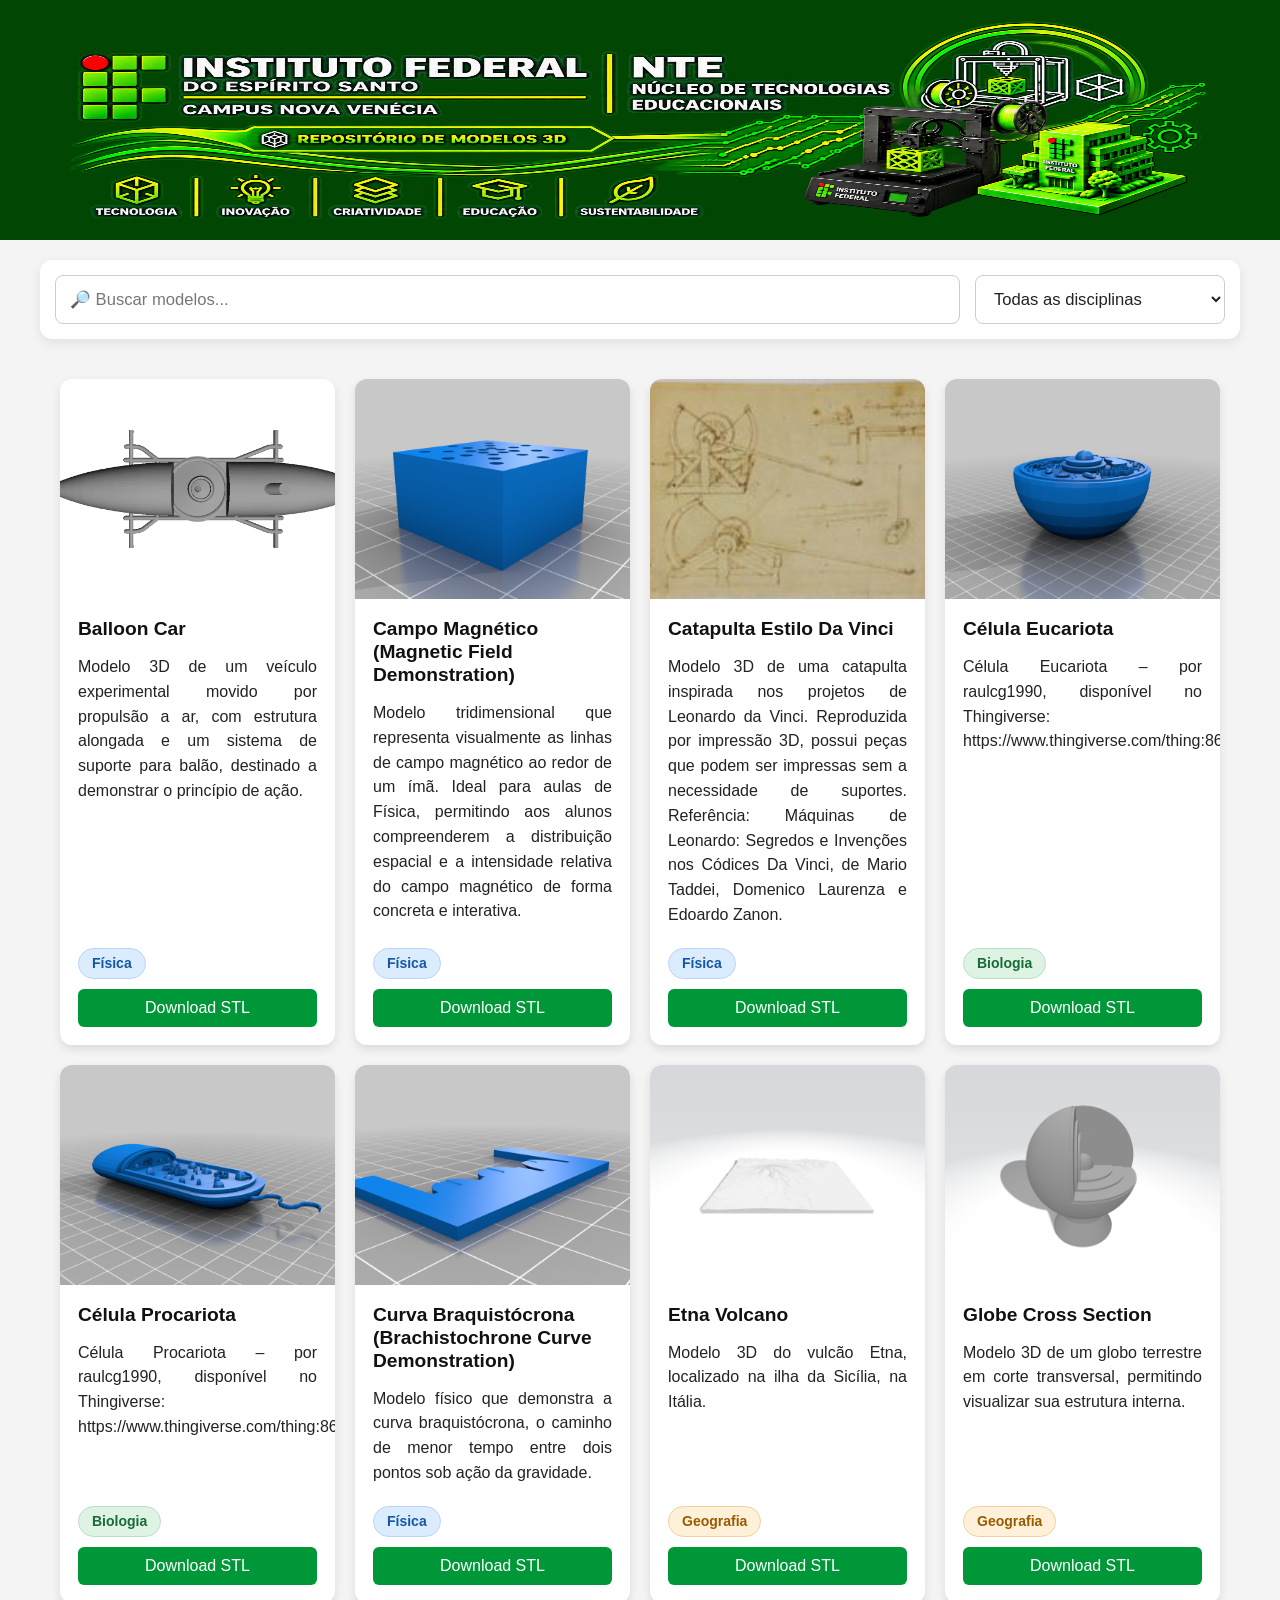
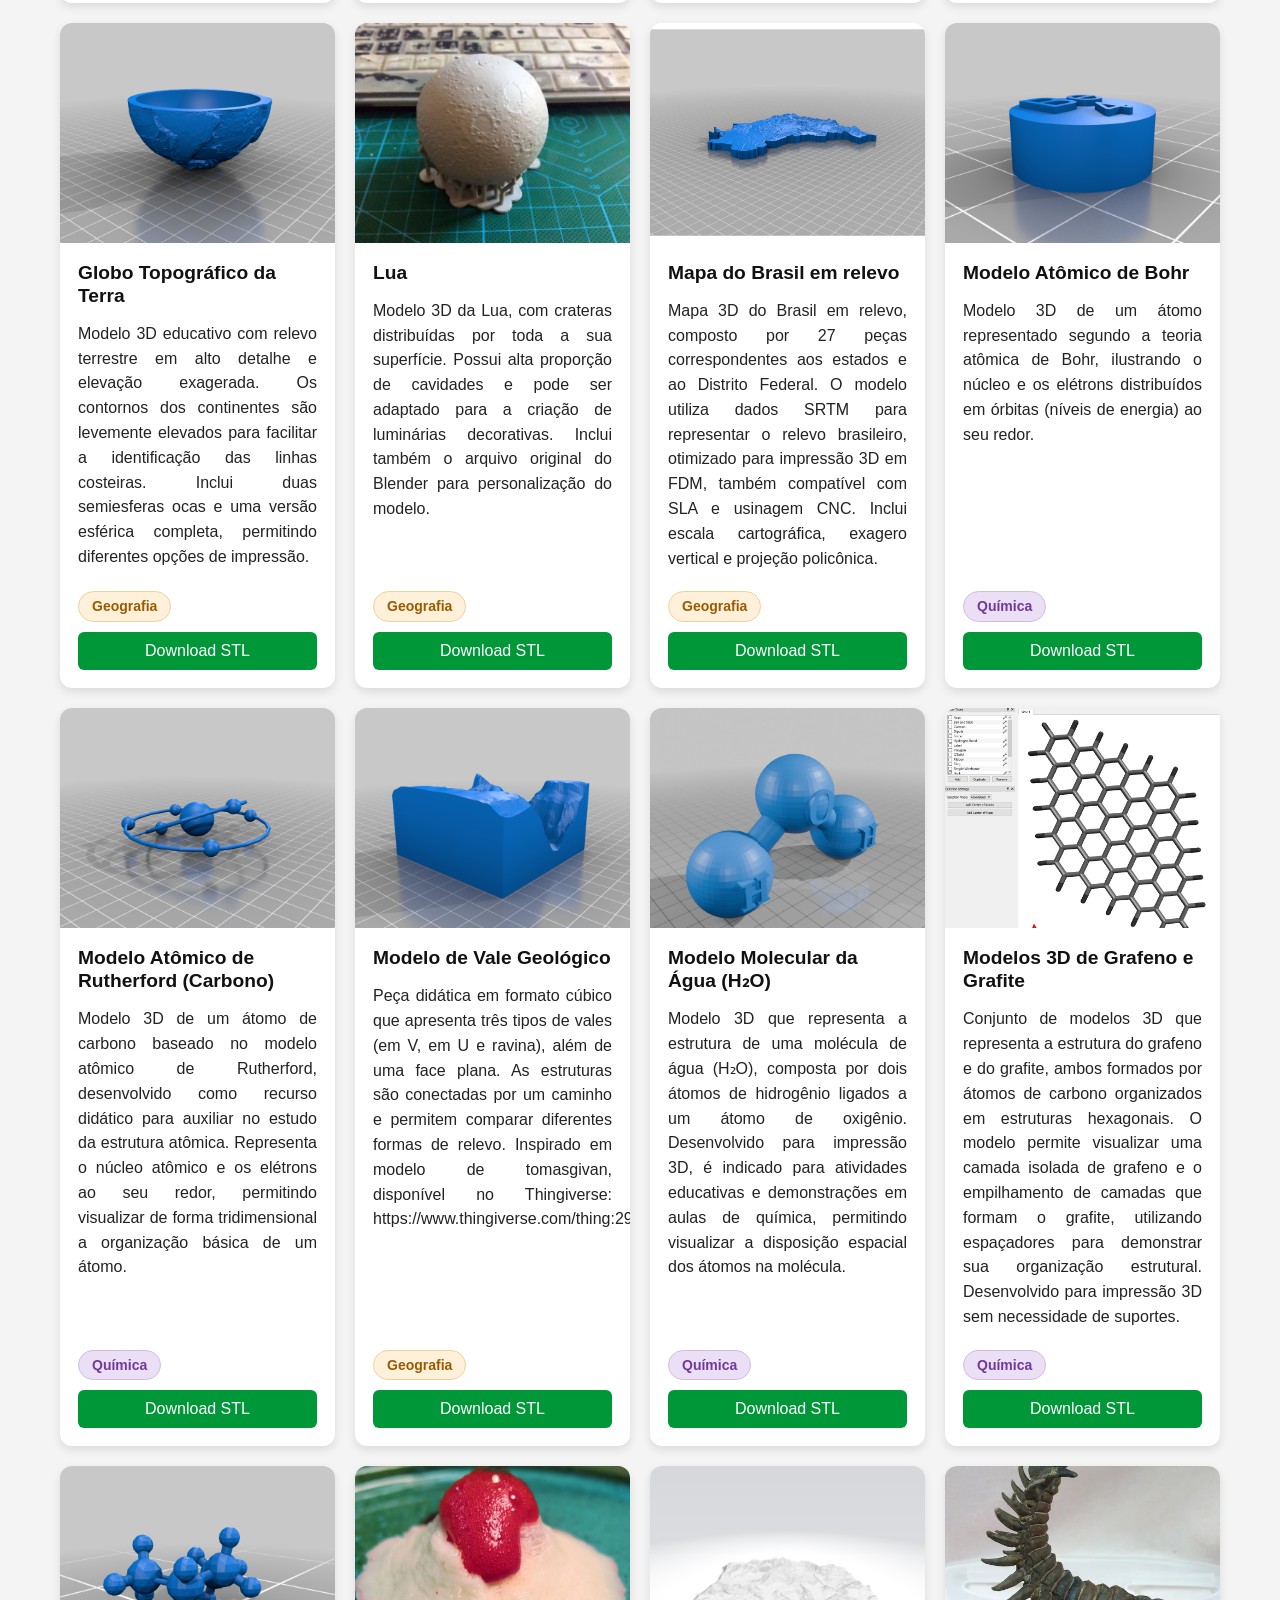
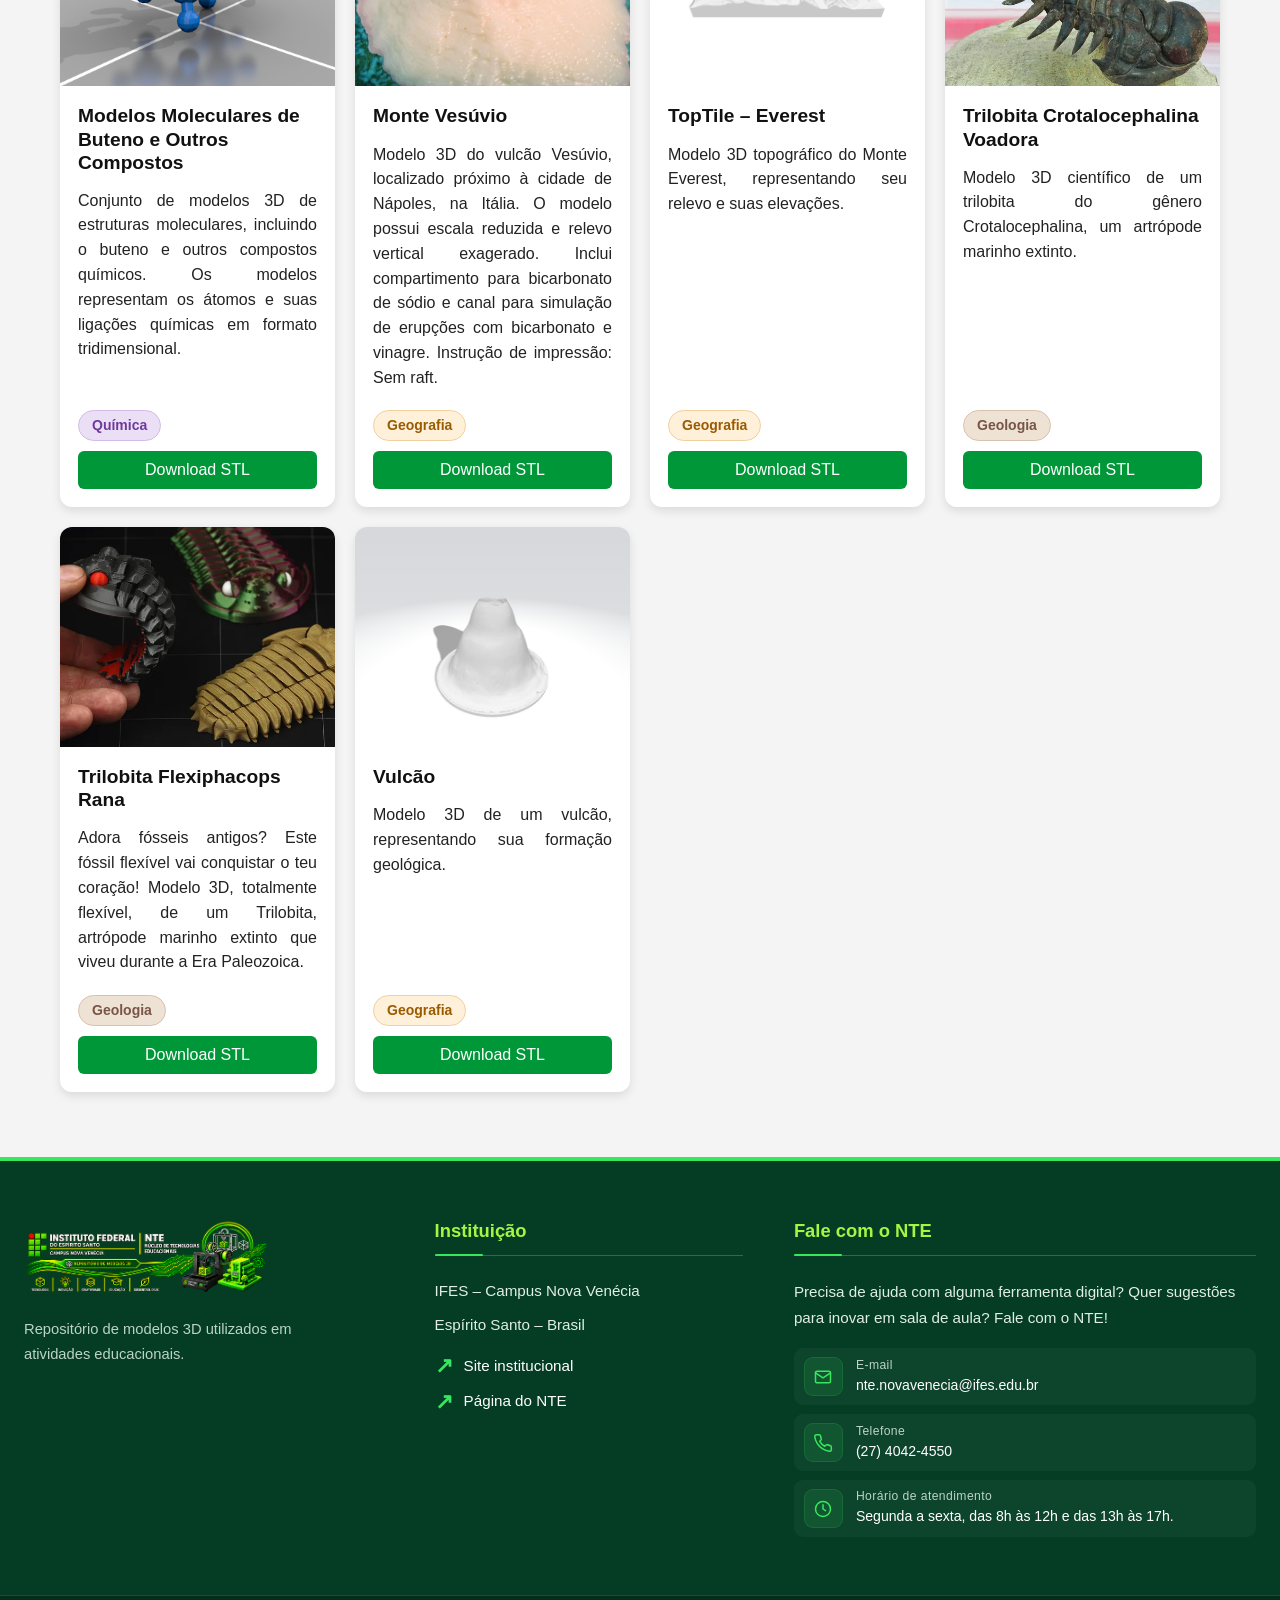
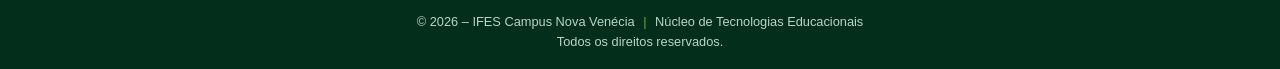
<file: docs/index.html>
<!DOCTYPE html>
<html lang="pt-BR">

<head>

  <meta charset="UTF-8">
  <meta name="viewport" content="width=device-width, initial-scale=1.0">

  <title>NTE Repositório 3D - IFES Nova Venécia</title>

  <link rel="icon" sizes="16x16" href="img/logos/favicon32.png">

  <link rel="stylesheet" href="css/style.css">

</head>

<body>

  <!-- =========================
       HEADER
  ========================== -->

  <header class="topo">

    <div class="topo-container">

      <div class="logo-area">

          <a
            href="https://novavenecia.ifes.edu.br/"
            target="_blank"
            rel="noopener noreferrer"
            class="logo-link"
            aria-label="Visitar o site do IFES Campus Nova Venécia"
          >
            <img
              src="img/logos/logo-nte-nv1.png"
              alt="IFES Campus Nova Venécia"
            >
          </a>


</div>


    </div>

    
  </header>


  <!-- =========================
       FILTROS DE BUSCA
  ========================== -->

  <div class="filtros">

    <input
      type="text"
      id="busca"
      placeholder="🔎 Buscar modelos..."
      aria-label="Buscar modelos"
    >

    <select
      id="categoria"
      aria-label="Filtrar por disciplina"
    >
      <option value="todas">Todas as disciplinas</option>
    </select>

  </div>


  <!-- =========================
       GALERIA
  ========================== -->

  <main class="container">

    <div id="gallery" class="gallery">

    </div>

  </main>




<!-- =========================
     FOOTER INSTITUCIONAL
========================== -->

<footer class="site-footer">

  <div class="site-footer__main">

    
<!-- IDENTIDADE VISUAL -->
<section class="site-footer__brand" aria-label="Identidade do NTE">

  <div class="site-footer__emblem">
    <img
      src="img/logos/logo-nte-nv1.png"
      alt="NTE - IFES Campus Nova Venécia"
      class="site-footer__emblem-img"
    >
  </div>

  <p class="site-footer__description">
    Repositório de modelos 3D utilizados
    em atividades educacionais.
  </p>

</section>


    <!-- INSTITUIÇÃO -->
    <section class="site-footer__section">

      <h2 class="site-footer__title">Instituição</h2>

      <div class="site-footer__institution">
        <p>IFES – Campus Nova Venécia</p>
        <p>Espírito Santo – Brasil</p>
      </div>

      <nav class="site-footer__links" aria-label="Links institucionais">

        <a
          href="https://novavenecia.ifes.edu.br/"
          target="_blank"
          rel="noopener noreferrer"
          class="site-footer__link"
        >
          <span class="site-footer__arrow" aria-hidden="true">↗</span>
          Site institucional
        </a>

        <a
          href="https://novavenecia.ifes.edu.br/nucleos-e-conselhos?layout=edit&id=16905"
          target="_blank"
          rel="noopener noreferrer"
          class="site-footer__link"
        >
          <span class="site-footer__arrow" aria-hidden="true">↗</span>
          Página do NTE
        </a>

      </nav>

    </section>


    <!-- CONTATO -->
    <section class="site-footer__section site-footer__contact">

      <h2 class="site-footer__title">Fale com o NTE</h2>

      <p class="site-footer__contact-intro">
        Precisa de ajuda com alguma ferramenta digital?
        Quer sugestões para inovar em sala de aula?
        Fale com o NTE!
      </p>

      <div class="site-footer__contact-list">

        <!-- E-MAIL -->
        <a
          href="mailto:nte.novavenecia@ifes.edu.br"
          class="site-footer__contact-item"
        >
          <span class="site-footer__icon" aria-hidden="true">
            <svg viewBox="0 0 24 24" fill="none"
              stroke="currentColor" stroke-width="1.8"
              stroke-linecap="round" stroke-linejoin="round">
              <rect x="3" y="5" width="18" height="14" rx="2"/>
              <path d="m3 7 9 6 9-6"/>
            </svg>
          </span>

          <span class="site-footer__contact-text">
            <span class="site-footer__label">E-mail</span>
            <span class="site-footer__value">
              nte.novavenecia@ifes.edu.br
            </span>
          </span>
        </a>


        <!-- TELEFONE -->
        <a
          href="tel:+552740424550"
          class="site-footer__contact-item"
        >
          <span class="site-footer__icon" aria-hidden="true">
            <svg viewBox="0 0 24 24" fill="none"
              stroke="currentColor" stroke-width="1.8"
              stroke-linecap="round" stroke-linejoin="round">
              <path d="M22 16.92v3a2 2 0 0 1-2.18 2
                19.79 19.79 0 0 1-8.63-3.07
                19.5 19.5 0 0 1-6-6
                19.79 19.79 0 0 1-3.07-8.67
                A2 2 0 0 1 4.11 2h3a2 2 0 0 1 2 1.72
                c.12.96.35 1.9.7 2.8
                a2 2 0 0 1-.45 2.11L8.09 9.91
                a16 16 0 0 0 6 6l1.27-1.27
                a2 2 0 0 1 2.11-.45
                c.9.35 1.84.58 2.8.7
                A2 2 0 0 1 22 16.92z"/>
            </svg>
          </span>

          <span class="site-footer__contact-text">
            <span class="site-footer__label">Telefone</span>
            <span class="site-footer__value">(27) 4042-4550</span>
          </span>
        </a>


        <!-- HORÁRIO -->
        <div class="site-footer__contact-item site-footer__schedule">

          <span class="site-footer__icon" aria-hidden="true">
            <svg viewBox="0 0 24 24" fill="none"
              stroke="currentColor" stroke-width="1.8"
              stroke-linecap="round" stroke-linejoin="round">
              <circle cx="12" cy="12" r="9"/>
              <path d="M12 7v5l3 2"/>
            </svg>
          </span>

          <span class="site-footer__contact-text">
            <span class="site-footer__label">Horário de atendimento</span>
            <span class="site-footer__value">
              Segunda a sexta, das 8h às 12h
              e das 13h às 17h.
            </span>
          </span>

        </div>

      </div>

    </section>

  </div>


  <!-- CRÉDITOS -->
	<div class="site-footer__bottom">

	  <p>
		© 2026 – IFES Campus Nova Venécia
		<span class="site-footer__separator">|</span>
		Núcleo de Tecnologias Educacionais
	  </p>

	  <p class="site-footer__rights">
		Todos os direitos reservados.
	  </p>

	</div>
  
</footer>


  <script src="js/script.js"></script>

</body>

</html>
</file>
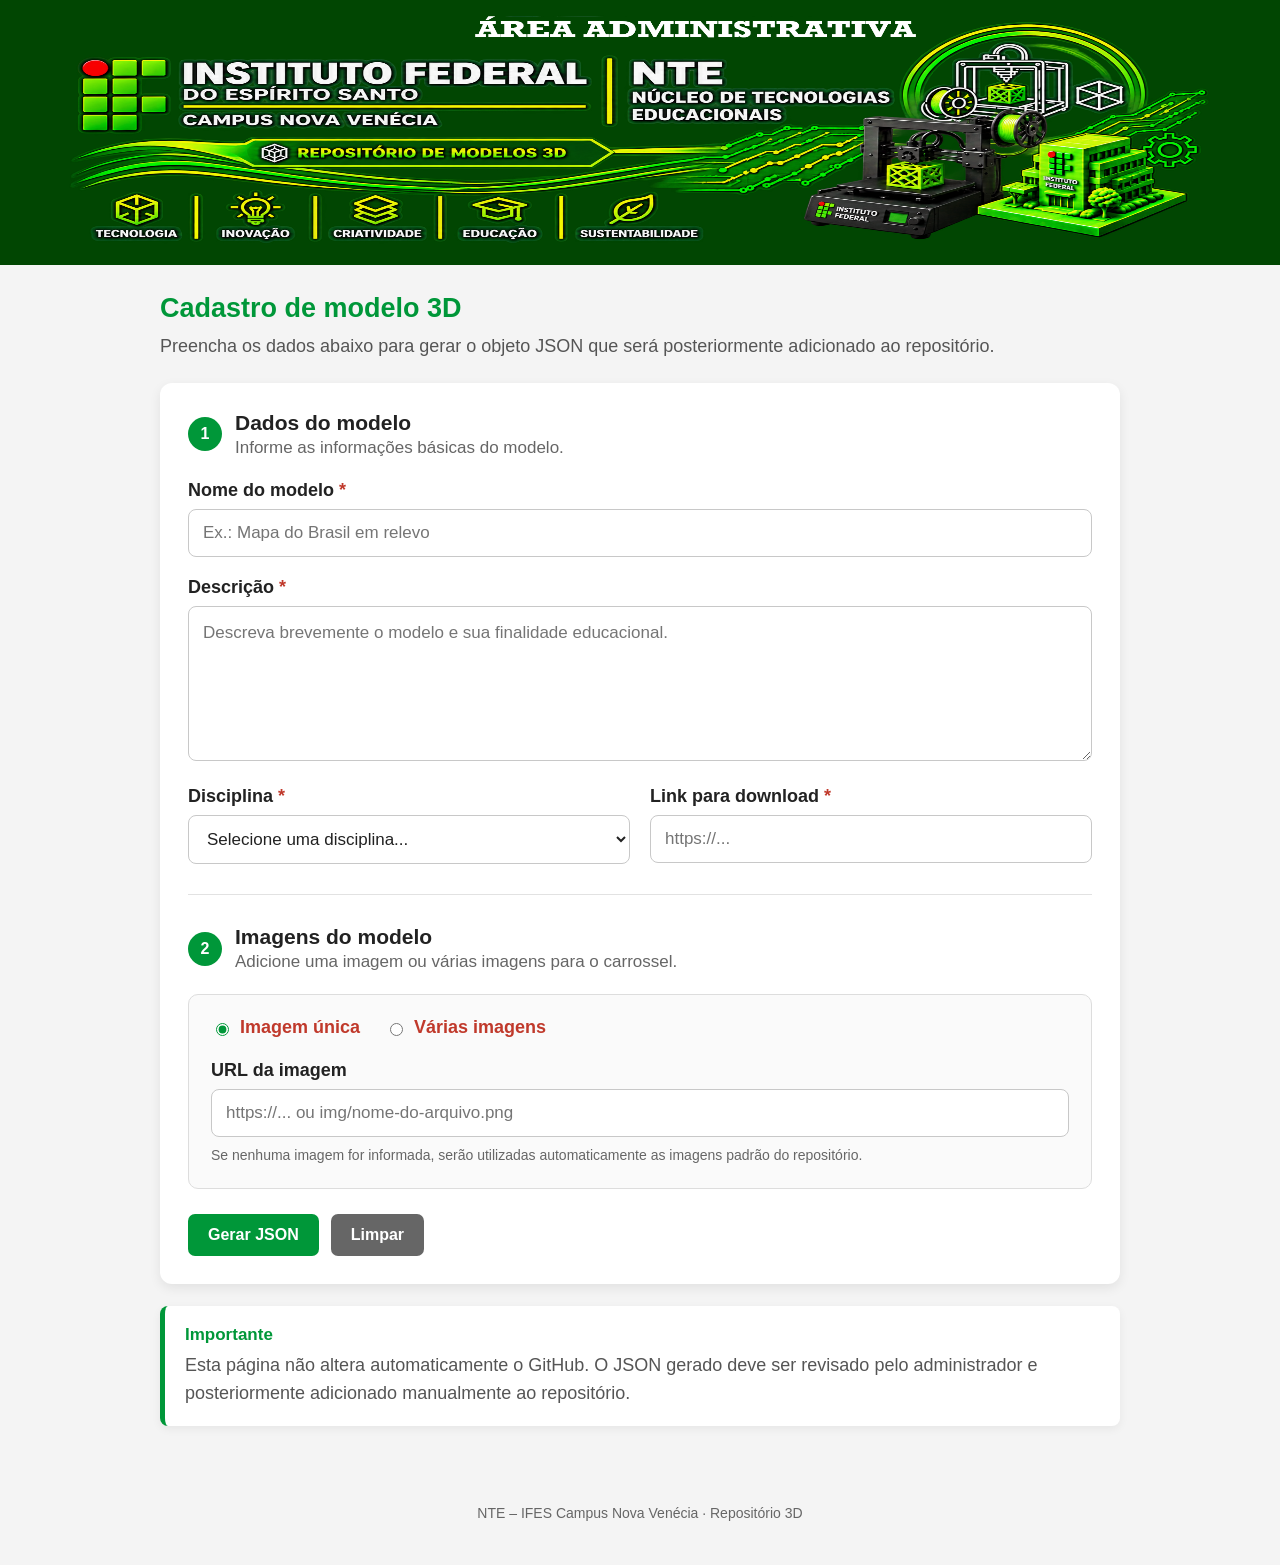
<file: docs/admin/index.html>
<!DOCTYPE html>
<html lang="pt-BR">

<head>

  <meta charset="UTF-8">

  <meta
    name="viewport"
    content="width=device-width, initial-scale=1.0"
  >

  <title>Administração - Repositório 3D | IFES Nova Venécia</title>

  <link
    rel="icon"
    sizes="16x16"
    href="../img/logos/favicon32.png"
  >

  <link
    rel="stylesheet"
    href="style.css"
  >

</head>


<body>


  <!-- =====================================================
       CABEÇALHO
  ====================================================== -->

  <header class="topo">

  <div class="topo-container">

    <div class="logo-area">

      <a
        href="https://novavenecia.ifes.edu.br/"
        target="_blank"
        rel="noopener noreferrer"
        class="logo-link"
        aria-label="Visitar o site do IFES Campus Nova Venécia"
      >
        <img
          src="../img/logos/logo-nte-nv1-admin.png"
          alt="IFES Campus Nova Venécia"
        >
      </a>

    </div>

  </div>

</header>




  <!-- =====================================================
       CONTEÚDO
  ====================================================== -->

  <main class="container">


    <!-- ===================================================
         CABEÇALHO DA PÁGINA
    ==================================================== -->

    <section class="introducao">

      <h2>Cadastro de modelo 3D</h2>

      <p>
        Preencha os dados abaixo para gerar o objeto JSON
        que será posteriormente adicionado ao repositório.
      </p>

    </section>



    <!-- ===================================================
         FORMULÁRIO
    ==================================================== -->

    <section class="card">

      <form id="modeloForm">


        <!-- DADOS PRINCIPAIS -->

        <div class="secao-titulo">

          <span class="numero-secao">1</span>

          <div>

            <h2>Dados do modelo</h2>

            <p>
              Informe as informações básicas do modelo.
            </p>

          </div>

        </div>


        <div class="grid">


          <!-- NOME -->

          <div class="campo campo-full">

            <label for="nome">
              Nome do modelo <span>*</span>
            </label>

            <input
              type="text"
              id="nome"
              required
              placeholder="Ex.: Mapa do Brasil em relevo"
            >

          </div>


          <!-- DESCRIÇÃO -->

          <div class="campo campo-full">

            <label for="descricao">
              Descrição <span>*</span>
            </label>

            <textarea
              id="descricao"
              rows="5"
              required
              placeholder="Descreva brevemente o modelo e sua finalidade educacional."
            ></textarea>

          </div>


          <!-- CATEGORIA / DISCIPLINA -->

          <div class="campo">

            <label for="categoria">
              Disciplina <span>*</span>
            </label>

            <select
              id="categoria"
              required
            >

              <option value="">
                Selecione uma disciplina...
              </option>

              <option value="Arte">
                Arte
              </option>

              <option value="Biologia">
                Biologia
              </option>

              <option value="Ciência">
                Ciência
              </option>

              <option value="Educação">
                Educação
              </option>

              <option value="Física">
                Física
              </option>

              <option value="Geografia">
                Geografia
              </option>

              <option value="Geologia">
                Geologia
              </option>

              <option value="História">
                História
              </option>

              <option value="Matemática">
                Matemática
              </option>

              <option value="Química">
                Química
              </option>

              <option value="Robótica">
                Robótica
              </option>

              <option value="Outros">
                Outros
              </option>

              <option value="__nova__">
                + Nova disciplina
              </option>

            </select>


            <!-- NOVA DISCIPLINA -->

            <div
              id="novaDisciplinaArea"
              class="nova-disciplina hidden"
            >

              <label for="novaDisciplina">
                Nome da nova disciplina
              </label>

              <input
                type="text"
                id="novaDisciplina"
                placeholder="Ex.: Física Nuclear"
                maxlength="50"
              >

              <p class="ajuda">
                A nova disciplina será utilizada neste cadastro
                e adicionada ao JSON.
              </p>

            </div>

          </div>


          <!-- DOWNLOAD -->

          <div class="campo">

            <label for="download">
              Link para download <span>*</span>
            </label>

            <input
              type="text"
              id="download"
              required
              placeholder="https://..."
            >

          </div>

        </div>



        <!-- =================================================
             IMAGENS
        ================================================== -->

        <div class="secao-divisoria"></div>


        <div class="secao-titulo">

          <span class="numero-secao">2</span>

          <div>

            <h2>Imagens do modelo</h2>

            <p>
              Adicione uma imagem ou várias imagens para o carrossel.
            </p>

          </div>

        </div>


        <div class="imagens-box">


          <!-- TIPO DE IMAGEM -->

          <div class="tipo-imagem">

            <label class="radio">

              <input
                type="radio"
                name="tipoImagem"
                value="uma"
                checked
              >

              <span>
                Imagem única
              </span>

            </label>


            <label class="radio">

              <input
                type="radio"
                name="tipoImagem"
                value="varias"
              >

              <span>
                Várias imagens
              </span>

            </label>

          </div>



          <!-- IMAGEM ÚNICA -->

          <div
            id="imagemUnica"
            class="imagem-area"
          >

            <label for="imagem">
              URL da imagem
            </label>

            <input
              type="text"
              id="imagem"
              placeholder="https://... ou img/nome-do-arquivo.png"
            >

            <p class="ajuda">
              Se nenhuma imagem for informada, serão utilizadas
              automaticamente as imagens padrão do repositório.
            </p>

          </div>



          <!-- MÚLTIPLAS IMAGENS -->

          <div
            id="imagensMultiplas"
            class="imagem-area hidden"
          >

            <div id="listaImagens"></div>


            <button
              type="button"
              id="adicionarImagem"
              class="btn btn-outline"
            >
              + Adicionar imagem
            </button>

          </div>

        </div>



        <!-- =================================================
             AÇÕES
        ================================================== -->

        <div class="acoes">

          <button
            type="submit"
            class="btn btn-primary"
          >
            Gerar JSON
          </button>


          <button
            type="button"
            id="limpar"
            class="btn btn-secondary"
          >
            Limpar
          </button>

        </div>

      </form>

    </section>



    <!-- =====================================================
         RESULTADO
    ====================================================== -->

    <section
      id="resultado"
      class="card resultado hidden"
    >

      <div class="resultado-header">

        <div>

          <div class="resultado-titulo">

            <span class="numero-secao">3</span>

            <div>

              <h2>JSON gerado</h2>

              <p>
                Revise as informações antes de adicionar
                o modelo ao <strong>modelos.json</strong>.
              </p>

            </div>

          </div>

        </div>


        <span
          id="tipoGerado"
          class="badge"
        ></span>

      </div>



      <!-- JSON -->

      <textarea
        id="jsonOutput"
        readonly
        spellcheck="false"
      ></textarea>



      <!-- BOTÕES -->

      <div class="acoes">

        <button
          type="button"
          id="copiar"
          class="btn btn-primary"
        >
          Copiar JSON
        </button>


        <button
          type="button"
          id="baixar"
          class="btn btn-secondary"
        >
          Baixar modelo.json
        </button>

      </div>


      <p
        id="status"
        class="status"
      ></p>

    </section>



    <!-- =====================================================
         AVISO
    ====================================================== -->

    <section class="aviso">

      <strong>Importante</strong>

      <p>
        Esta página não altera automaticamente o GitHub.
        O JSON gerado deve ser revisado pelo administrador
        e posteriormente adicionado manualmente ao repositório.
      </p>

    </section>


  </main>



  <!-- =====================================================
       RODAPÉ
  ====================================================== -->

  <footer>

    <p>
      NTE – IFES Campus Nova Venécia · Repositório 3D
    </p>

  </footer>



  <!-- =====================================================
       JAVASCRIPT
  ====================================================== -->

  <script src="script.js"></script>

</body>

</html>
</file>
<file: docs/css/style.css>
/* =====================================================
   RESET
===================================================== */

* {
  box-sizing: border-box;
}

html {
  scroll-behavior: smooth;
}

body {
  font-family: Arial, sans-serif;
  background: #f4f4f4;
  color: #222;
  margin: 0;
  padding: 0;
}


/* =====================================================
   HEADER
===================================================== */

.topo {
  background: #014602;
  color: white;
  width: 100%;
  padding-top: 15px;
}

.topo-container {
  width: 100%;
  max-width: 1200px;
  margin: 0 auto;
  padding: 0 20px;
}

.logo-area {
  display: flex;
  align-items: center;
  gap: 22px;
  width: 100%;
}

.logo-link {
  display: block;
  line-height: 0;
  flex: 1;
  min-width: 0;
  border-radius: 8px;
  transition: opacity 0.2s ease, transform 0.2s ease;
}

.logo-area img {
  display: block;
  width: 100%;
  height: 225px;
  max-width: 100%;
}

.logo-link:hover {
  opacity: 0.9;
  transform: scale(1.01);
}

.logo-link:focus-visible {
  outline: 3px solid rgba(255,255,255,0.8);
  outline-offset: 5px;
}


/* =====================================================
   TÍTULO
===================================================== */

.titulo-area {
  flex-shrink: 0;
}

.titulo-area h1 {
  margin: 0;
  font-size: clamp(2rem, 2.7vw, 2.5rem);
  font-weight: bold;
  line-height: 1.2;
  white-space: nowrap;
}


/* =====================================================
   SUBHEADER
===================================================== */

.subheader {
  text-align: center;
  padding: 14px 20px 24px;
  font-size: clamp(1rem, 1.3vw, 1.75rem);
  line-height: 1.55;
}

.subheader p {
  margin: 5px 0;
}


/* =====================================================
   FILTROS
===================================================== */

.filtros {
  width: calc(100% - 40px);
  max-width: 1200px;
  margin: 20px auto;
  padding: 15px;
  background: white;
  border-radius: 12px;
  box-shadow: 0 4px 12px rgba(0,0,0,0.08);
  display: flex;
  gap: 15px;
  flex-wrap: wrap;
}

#busca,
#categoria {
  padding: 13px 14px;
  border-radius: 8px;
  border: 1px solid #ccc;
  background: white;
  font-family: Arial, sans-serif;
  font-size: clamp(1rem, 1.3vw, 1.3rem);
  color: #222;
}

#busca {
  flex: 1;
  min-width: 250px;
}

#categoria {
  min-width: 250px;
  cursor: pointer;
}

#busca::placeholder {
  color: #777;
}

#busca:focus,
#categoria:focus {
  outline: none;
  border-color: #009739;
  box-shadow: 0 0 0 3px rgba(0,151,57,0.15);
}


/* =====================================================
   CONTAINER
===================================================== */

.container {
  width: 100%;
  max-width: 1200px;
  margin: auto;
  padding: 20px;
}


/* =====================================================
   GALERIA
===================================================== */

.gallery {
  display: grid;
  grid-template-columns: repeat(auto-fit, minmax(250px, 1fr));
  gap: 20px;
}


/* =====================================================
   CARD
===================================================== */

.card {
  background: white;
  border-radius: 12px;
  box-shadow: 0 4px 10px rgba(0,0,0,0.1);
  overflow: hidden;
  display: flex;
  flex-direction: column;
  height: 100%;
  transition: transform 0.2s ease, box-shadow 0.2s ease;
}

.card:hover {
  transform: translateY(-5px);
  box-shadow: 0 8px 18px rgba(0,0,0,0.15);
}


/* =====================================================
   CARROSSEL
===================================================== */

.carousel {
  position: relative;
  width: 100%;
  height: 220px;
  overflow: hidden;
}

.slide {
  position: absolute;
  width: 100%;
  height: 100%;
  object-fit: cover;
  opacity: 0;
  transition: opacity 0.5s ease;
}

.slide.ativo {
  opacity: 1;
}


/* BOTÕES DO CARROSSEL */

.carousel button {
  position: absolute;
  top: 50%;
  transform: translateY(-50%);
  background: rgba(0,0,0,0.5);
  border: none;
  color: white;
  font-size: 22px;
  padding: 6px 12px;
  cursor: pointer;
  border-radius: 6px;
  opacity: 0;
  transition: opacity 0.2s ease, background 0.2s ease;
}

.carousel:hover button {
  opacity: 1;
}

.carousel button:hover {
  background: rgba(0,0,0,0.8);
}

.prev {
  left: 10px;
}

.next {
  right: 10px;
}


/* =====================================================
   CONTEÚDO DO CARD
===================================================== */

.card-content {
  padding: 18px;
  display: flex;
  flex-direction: column;
  flex: 1;
}

.card-content h3 {
  margin-top: 0;
  margin-bottom: 15px;
  font-size: clamp(1.15rem, 1.5vw, 1.35rem);
  line-height: 1.2;
  color: #111;
}

.card-content p {
  text-align: justify;
  line-height: 1.55;
  font-size: clamp(1rem, 1.25vw, 1.1rem);
  color: #222;
  margin-top: 0;
  margin-bottom: 0;
}


/* =====================================================
   RODAPÉ DO CARD
===================================================== */

.card-footer {
  margin-top: auto;
  padding-top: 20px;
  display: flex;
  flex-direction: column;
  align-items: stretch;
}


/* =====================================================
   BADGE DE DISCIPLINA
===================================================== */

.categoria-badge {
  align-self: flex-start;
  padding: 6px 13px;
  border-radius: 20px;
  font-size: 14px;
  font-weight: bold;
  line-height: 1.2;
  margin-bottom: 10px;
  border: 1px solid transparent;
  white-space: nowrap;
}


/* =====================================================
   CORES DAS DISCIPLINAS
===================================================== */

.categoria-biologia {
  background: #dff3e5;
  color: #176b36;
  border-color: #b9dfc5;
}

.categoria-fisica {
  background: #dcecff;
  color: #1557a6;
  border-color: #b8d5f5;
}

.categoria-geografia {
  background: #fff0d9;
  color: #9a5b00;
  border-color: #f0d19e;
}

.categoria-geologia {
  background: #eee2d5;
  color: #795548;
  border-color: #d8c2ae;
}

.categoria-historia {
  background: #f5dddd;
  color: #9b2c2c;
  border-color: #e7bcbc;
}

.categoria-matematica {
  background: #e3e0f7;
  color: #51439b;
  border-color: #c9c3e9;
}

.categoria-quimica {
  background: #eadff5;
  color: #71389c;
  border-color: #d2bce5;
}

.categoria-arte {
  background: #f8dfeb;
  color: #a52d65;
  border-color: #e9bdd1;
}

.categoria-ciencia {
  background: #dff2f3;
  color: #176b70;
  border-color: #b9dcdf;
}

.categoria-educacao {
  background: #fff1c9;
  color: #8a6500;
  border-color: #ead795;
}

.categoria-outros {
  background: #e9ecef;
  color: #495057;
  border-color: #ced4da;
}


/* CATEGORIAS NÃO CADASTRADAS */

.categoria-badge:not(
  .categoria-biologia,
  .categoria-fisica,
  .categoria-geografia,
  .categoria-geologia,
  .categoria-historia,
  .categoria-matematica,
  .categoria-quimica,
  .categoria-arte,
  .categoria-ciencia,
  .categoria-educacao,
  .categoria-outros
) {
  background: #e9ecef;
  color: #495057;
  border-color: #ced4da;
}


/* =====================================================
   BOTÃO DOWNLOAD
===================================================== */

.download {
  display: block;
  background: #009739;
  color: white;
  padding: 10px;
  text-align: center;
  text-decoration: none;
  border-radius: 6px;
  font-size: clamp(1rem, 1.2vw, 1.1rem);
  transition: background 0.2s ease, transform 0.2s ease;
}

.download:hover {
  background: #006b2e;
  transform: scale(1.02);
}


/* =====================================================
   RESPONSIVIDADE DA GALERIA
===================================================== */

/* TABLETS */

@media (max-width: 768px) {

  .topo {
    padding-top: 12px;
  }

  .topo-container {
    padding: 0 15px;
  }

  .logo-area {
    flex-direction: column;
    text-align: center;
    gap: 10px;
  }

  .logo-area img {
    width: 100%;
    height: auto;
    max-height: 110px;
    object-fit: contain;
  }

  .logo-link {
    width: 100%;
  }

  .titulo-area h1 {
    font-size: 2rem;
    white-space: normal;
  }

  .subheader {
    padding: 10px 15px 20px;
    font-size: 1rem;
  }

  .filtros {
    width: calc(100% - 30px);
    margin: 15px auto;
    padding: 12px;
    gap: 10px;
  }

  #busca,
  #categoria {
    width: 100%;
    min-width: 0;
  }

  .container {
    padding: 15px;
  }

  .gallery {
    grid-template-columns: 1fr;
    gap: 18px;
  }

  .carousel {
    height: 240px;
  }

  .card-content {
    padding: 18px;
  }

  .categoria-badge {
    font-size: 14px;
  }
}


/* CELULARES PEQUENOS */

@media (max-width: 400px) {

  .topo-container {
    padding: 0 12px;
  }

  .logo-area img {
    width: 100%;
    height: auto;
    max-height: 90px;
  }

  .titulo-area h1 {
    font-size: 1.8rem;
  }

  .subheader {
    padding-left: 12px;
    padding-right: 12px;
    font-size: 0.95rem;
  }

  .filtros {
    width: calc(100% - 24px);
    margin: 12px auto;
  }

  .container {
    padding: 12px;
  }

  .carousel {
    height: 210px;
  }

  .card-content {
    padding: 16px;
  }
}



/* =====================================================
   FOOTER INSTITUCIONAL — IFES / NTE
===================================================== */

.site-footer {
  --footer-bg: #043d24;
  --footer-bottom: #022e1b;
  --footer-accent: #39e75f;
  --footer-title: #a5f542;
  --footer-text: #e0eee4;
  --footer-muted: #bcd4c3;

  width: 100%;
  margin-top: 45px;
  color: #ffffff;
  background: var(--footer-bg);
  border-top: 4px solid var(--footer-accent);
}


/* =====================================================
   CONTAINER PRINCIPAL
===================================================== */

.site-footer__main {
  width: min(100% - 48px, 1320px);
  margin: 0 auto;

  padding: clamp(42px, 4.5vw, 60px) 0;

  display: grid;

  grid-template-columns:
    minmax(0, 1.05fr)
    minmax(0, 0.9fr)
    minmax(0, 1.35fr);

  gap: clamp(30px, 4vw, 65px);

  align-items: start;
}


/* =====================================================
   IDENTIDADE VISUAL
===================================================== */

.site-footer__brand {
  display: flex;
  flex-direction: column;
  align-items: flex-start;
  gap: 17px;
  min-width: 0;
}


/* LOGO IFES */

.site-footer__logo-link {
  display: inline-block;
  max-width: 100%;
  line-height: 0;
  border-radius: 5px;

  transition: opacity 0.25s ease,
              transform 0.25s ease;
}

.site-footer__logo {
  display: block;

  width: clamp(185px, 18vw, 245px);
  max-width: 100%;

  height: auto;
  object-fit: contain;
}

.site-footer__logo-link:hover {
  opacity: 0.85;
  transform: translateY(-2px);
}


/* EMBLEMA NTE */

.site-footer__emblem {
  display: flex;
  align-items: center;
  justify-content: flex-start;

  width: 100%;
  max-width: 245px;

  min-height: 78px;
}

.site-footer__emblem-img {
  display: block;

  width: 100%;
  max-height: 110px;

  height: auto;
  object-fit: contain;
  object-position: left center;

  transition: transform 0.25s ease;
}

.site-footer__emblem-img:hover {
  transform: scale(1.025);
}


/* DESCRIÇÃO */

.site-footer__description {
  color: var(--footer-muted);

  font-size: clamp(0.92rem, 1vw, 1.05rem);
  line-height: 1.7;

  max-width: 320px;
  margin: 0;
}


/* =====================================================
   SEÇÕES E TÍTULOS
===================================================== */

.site-footer__section {
  display: flex;
  flex-direction: column;
  align-items: flex-start;

  min-width: 0;
  gap: 15px;
}


/* TÍTULOS */

.site-footer__title {
  position: relative;

  width: 100%;

  color: var(--footer-title);

  font-size: clamp(1.15rem, 1.35vw, 1.4rem);
  font-weight: 700;
  line-height: 1.3;

  margin: 0 0 8px;
  padding-bottom: 13px;

  border-bottom: 1px solid rgba(165, 245, 66, 0.28);
}

/* Pequeno destaque decorativo */

.site-footer__title::after {
  content: "";

  position: absolute;
  bottom: -1px;
  left: 0;

  width: 48px;
  height: 2px;

  background: var(--footer-accent);
  border-radius: 2px;
}


/* =====================================================
   INFORMAÇÕES DA INSTITUIÇÃO
===================================================== */

.site-footer__institution {
  display: flex;
  flex-direction: column;
  gap: 10px;
}

.site-footer__institution p {
  color: var(--footer-text);

  font-size: clamp(0.95rem, 1.05vw, 1.1rem);
  line-height: 1.55;

  margin: 0;
}


/* LINKS INSTITUCIONAIS */

.site-footer__links {
  display: flex;
  flex-direction: column;
  gap: 13px;

  margin-top: 3px;
}

.site-footer__link {
  display: inline-flex;
  align-items: center;
  gap: 11px;

  color: #ffffff;

  font-size: clamp(0.95rem, 1.05vw, 1.1rem);
  line-height: 1.5;

  text-decoration: none;

  transition: color 0.2s ease,
              transform 0.2s ease;
}

.site-footer__link:hover {
  color: var(--footer-accent);
  transform: translateX(4px);
}

.site-footer__arrow {
  display: inline-flex;
  align-items: center;
  justify-content: center;

  color: var(--footer-accent);

  font-size: 1.4rem;
  font-weight: 600;

  line-height: 1;
}


/* =====================================================
   CONTATO
===================================================== */

.site-footer__contact {
  gap: 15px;
}


/* TEXTO INTRODUTÓRIO */

.site-footer__contact-intro {
  color: var(--footer-text);

  font-size: clamp(0.95rem, 1.05vw, 1.08rem);
  line-height: 1.7;

  max-width: 450px;

  margin: 0 0 2px;
}


/* LISTA DE CONTATOS */

.site-footer__contact-list {
  display: flex;
  flex-direction: column;
  gap: 9px;

  width: 100%;
}


/* ITEM DE CONTATO */

.site-footer__contact-item {
  display: flex;
  align-items: center;

  gap: 13px;

  width: 100%;
  min-width: 0;

  padding: 9px 10px;

  border-radius: 9px;

  color: #ffffff;
  text-decoration: none;

  background: rgba(255, 255, 255, 0.035);

  transition: background 0.25s ease,
              transform 0.25s ease;
}


/* HOVER DOS LINKS */

a.site-footer__contact-item:hover {
  background: rgba(57, 231, 95, 0.09);
  transform: translateX(3px);
}


/* ÍCONES */

.site-footer__icon {
  display: flex;
  align-items: center;
  justify-content: center;

  flex-shrink: 0;

  width: 39px;
  height: 39px;

  color: var(--footer-accent);

  background: rgba(57, 231, 95, 0.10);

  border: 1px solid rgba(57, 231, 95, 0.15);
  border-radius: 9px;
}

.site-footer__icon svg {
  display: block;

  width: 20px;
  height: 20px;
}


/* TEXTO DOS CONTATOS */

.site-footer__contact-text {
  display: flex;
  flex-direction: column;
  gap: 3px;

  min-width: 0;
}

.site-footer__label {
  color: var(--footer-muted);

  font-size: 0.76rem;
  font-weight: 500;
  letter-spacing: 0.035em;
}

.site-footer__value {
  color: #ffffff;

  font-size: clamp(0.88rem, 0.98vw, 1rem);
  line-height: 1.5;

  overflow-wrap: anywhere;
}


/* HORÁRIO */

.site-footer__schedule {
  align-items: flex-start;
}


/* =====================================================
   CRÉDITOS
===================================================== */

.site-footer__bottom {
  width: 100%;

  background: var(--footer-bottom);

  border-top: 1px solid rgba(165, 245, 66, 0.16);

  padding: 16px 20px;

  text-align: center;
}

.site-footer__bottom p {
  color: var(--footer-muted);

  font-size: clamp(0.8rem, 0.9vw, 0.95rem);
  line-height: 1.6;

  margin: 0;
}

.site-footer__separator {
  display: inline-block;
  padding: 0 5px;

  color: rgba(165, 245, 66, 0.65);
}


/* =====================================================
   ACESSIBILIDADE — FOCO DE TECLADO
===================================================== */

.site-footer a:focus-visible {
  outline: 2px solid var(--footer-accent);
  outline-offset: 4px;
  border-radius: 5px;
}


/* =====================================================
   RESPONSIVIDADE — TABLETS
===================================================== */

@media (max-width: 900px) {

  .site-footer__main {
    grid-template-columns: repeat(2, minmax(0, 1fr));

    width: calc(100% - 48px);
    gap: 40px 35px;
  }


  /* IDENTIDADE CENTRALIZADA */

  .site-footer__brand {
    grid-column: 1 / -1;

    align-items: center;
    text-align: center;
  }

  .site-footer__logo {
    width: clamp(190px, 32vw, 245px);
  }

  .site-footer__emblem {
    justify-content: center;
  }

  .site-footer__emblem-img {
    object-position: center;
  }

  .site-footer__description {
    max-width: 450px;
  }


  /* COLUNAS */

  .site-footer__title {
    font-size: 1.2rem;
  }

}


/* =====================================================
   RESPONSIVIDADE — CELULARES
===================================================== */

@media (max-width: 600px) {

  .site-footer {
    margin-top: 30px;
  }


  .site-footer__main {
    grid-template-columns: 1fr;

    width: calc(100% - 36px);

    padding: 38px 0;

    gap: 38px;
  }


  /* IDENTIDADE */

  .site-footer__brand {
    grid-column: auto;

    align-items: center;
    text-align: center;

    gap: 15px;
  }

  .site-footer__logo {
    width: min(230px, 75vw);
  }

  .site-footer__emblem {
    max-width: 220px;
    min-height: 65px;
  }

  .site-footer__emblem-img {
    max-height: 95px;
  }

  .site-footer__description {
    font-size: 0.95rem;
    max-width: 320px;
  }


  /* SEÇÕES */

  .site-footer__section {
    width: 100%;
    gap: 14px;
  }

  .site-footer__title {
    font-size: 1.15rem;
    padding-bottom: 11px;
  }


  /* INSTITUIÇÃO */

  .site-footer__institution p,
  .site-footer__link {
    font-size: 0.95rem;
  }


  /* CONTATO */

  .site-footer__contact-intro {
    font-size: 0.95rem;
  }

  .site-footer__contact-list {
    gap: 8px;
  }

  .site-footer__contact-item {
    padding: 9px 7px;
    gap: 11px;
  }

  .site-footer__icon {
    width: 36px;
    height: 36px;
  }

  .site-footer__value {
    font-size: 0.88rem;
  }


  /* CRÉDITOS */

  .site-footer__bottom {
    padding: 15px 18px;
  }

  .site-footer__bottom p {
    font-size: 0.78rem;
  }

  .site-footer__separator {
    padding: 0 3px;
  }

}


/* =====================================================
   RESPONSIVIDADE — CELULARES PEQUENOS
===================================================== */

@media (max-width: 360px) {

  .site-footer__main {
    width: calc(100% - 28px);
  }

  .site-footer__logo {
    width: min(205px, 75vw);
  }

  .site-footer__emblem {
    max-width: 190px;
  }

  .site-footer__value {
    font-size: 0.83rem;
  }

}


/* =====================================================
   TELAS GRANDES
===================================================== */

@media (min-width: 1600px) {

  .site-footer__main {
    max-width: 1400px;
  }

}


/* =====================================================
   MOVIMENTOS REDUZIDOS
===================================================== */

@media (prefers-reduced-motion: reduce) {

  .site-footer *,
  .site-footer *::before,
  .site-footer *::after {
    transition: none !important;
    animation: none !important;
    scroll-behavior: auto !important;
  }

}


.site-footer__rights {
  margin: 3px 0 0;
  font-size: 0.75rem;
  color: rgba(188, 212, 195, 0.75);
}
</file>
<file: docs/admin/style.css>
/* ======================================================
   RESET
====================================================== */

* {
  box-sizing: border-box;
}

html {
  scroll-behavior: smooth;
}


/* ======================================================
   BODY
====================================================== */

body {
  margin: 0;

  font-family: Arial, Helvetica, sans-serif;

  background: #f4f4f4;

  color: #222;

  font-size: 18px;
}


/* ======================================================
   CABEÇALHO
====================================================== */

.topo {
  background: #014602;
  color: white;

  width: 100%;

  padding-top: 15px;
}


/* ======================================================
   CONTAINER DO HEADER
====================================================== */

.topo-container {
  width: 100%;

  max-width: 1200px;

  margin: 0 auto;

  padding: 0 20px;
}


/* ======================================================
   ÁREA DA LOGO
====================================================== */

.logo-area {
  display: flex;

  align-items: center;

  gap: 20px;

  width: 100%;
}


/* ======================================================
   LOGO
====================================================== */

.logo-link {
  display: block;

  line-height: 0;

  flex: 1;

  min-width: 0;

  border-radius: 8px;

  transition:
    opacity 0.2s ease,
    transform 0.2s ease;
}


.logo-area img {
  display: block;

  width: 100%;

  height: 250px;

  max-width: 100%;


}


/* ======================================================
   EFEITO DA LOGO
====================================================== */

.logo-link:hover {
  opacity: 0.9;

  transform: scale(1.01);
}


.logo-link:focus-visible {
  outline: 3px solid rgba(255, 255, 255, 0.8);

  outline-offset: 5px;
}


/* ======================================================
   TÍTULO
====================================================== */

.titulo-area {
  flex-shrink: 0;

  display: flex;

  flex-direction: column;

  gap: 3px;
}


.titulo-area h1 {
  margin: 0;

  font-size:
    clamp(2rem, 2.7vw, 2.5rem);

  font-weight: bold;

  line-height: 1.2;

  white-space: nowrap;
}


.titulo-area span {
  font-size:
    clamp(1rem, 1.5vw, 1.3rem);

  font-weight: bold;

  line-height: 1.2;

  opacity: 0.95;
}


/* ======================================================
   SUBHEADER
====================================================== */

.subheader {
  text-align: center;

  padding: 10px 20px 18px;

  font-size:
    clamp(1rem, 1.3vw, 1.75rem);

  line-height: 1.45;
}


.subheader p {
  margin: 4px 0;
}


/* ======================================================
   CONTAINER
====================================================== */

.container {
  max-width: 1000px;

  margin: auto;

  padding: 28px 20px 40px;
}


/* ======================================================
   INTRODUÇÃO
====================================================== */

.introducao {
  margin-bottom: 22px;
}


.introducao h2 {
  margin: 0 0 8px;

  color: #009739;

  font-size: 27px;
}


.introducao p {
  margin: 0;

  color: #555;

  line-height: 1.6;
}


/* ======================================================
   CARD
====================================================== */

.card {
  background: white;

  border-radius: 12px;

  padding: 28px;

  margin-bottom: 22px;

  box-shadow:
    0 4px 12px rgba(0, 0, 0, .08);
}


/* ======================================================
   TÍTULOS DE SEÇÃO
====================================================== */

.secao-titulo {
  display: flex;

  align-items: center;

  gap: 13px;

  margin-bottom: 22px;
}


.secao-titulo h2 {
  margin: 0;

  color: #222;

  font-size: 21px;
}


.secao-titulo p {
  margin: 3px 0 0;

  color: #666;

  font-size: 17px;
}


/* ======================================================
   NÚMERO DA SEÇÃO
====================================================== */

.numero-secao {
  display: flex;

  align-items: center;

  justify-content: center;

  flex-shrink: 0;

  width: 34px;

  height: 34px;

  border-radius: 50%;

  background: #009739;

  color: white;

  font-size: 16px;

  font-weight: bold;
}


/* ======================================================
   GRID
====================================================== */

.grid {
  display: grid;

  grid-template-columns: 1fr 1fr;

  gap: 20px;
}


.campo-full {
  grid-column: 1 / -1;
}


/* ======================================================
   LABEL
====================================================== */

label {
  display: block;

  font-weight: bold;

  margin-bottom: 8px;
}


label span {
  color: #c0392b;
}


/* ======================================================
   INPUTS
====================================================== */

input,
textarea,
select {
  width: 100%;

  border: 1px solid #c8c8c8;

  border-radius: 8px;

  padding: 13px 14px;

  font-family: Arial, Helvetica, sans-serif;

  font-size: 17px;

  background: white;

  color: #222;

  transition:
    border-color .2s ease,
    box-shadow .2s ease;
}


textarea {
  resize: vertical;

  min-height: 125px;

  line-height: 1.5;
}


input:focus,
textarea:focus,
select:focus {
  outline: none;

  border-color: #009739;

  box-shadow:
    0 0 0 3px rgba(0, 151, 57, .15);
}


/* ======================================================
   DIVISÓRIA
====================================================== */

.secao-divisoria {
  height: 1px;

  background: #e2e2e2;

  margin: 30px 0;
}


/* ======================================================
   ÁREA DE IMAGENS
====================================================== */

.imagens-box {
  padding: 22px;

  border: 1px solid #ddd;

  border-radius: 10px;

  background: #fafafa;
}


/* ======================================================
   TIPO DE IMAGEM
====================================================== */

.tipo-imagem {
  display: flex;

  gap: 25px;

  flex-wrap: wrap;

  margin-bottom: 22px;
}


.radio {
  display: flex;

  align-items: center;

  gap: 8px;

  margin: 0;

  font-weight: bold;

  cursor: pointer;
}


.radio input {
  width: auto;

  accent-color: #009739;
}


/* ======================================================
   IMAGEM
====================================================== */

.imagem-area {
  margin-top: 10px;
}


.ajuda {
  margin: 8px 0 0;

  color: #666;

  font-size: 14px;

  line-height: 1.5;
}


/* ======================================================
   MÚLTIPLAS IMAGENS
====================================================== */

.campo-imagem {
  display: flex;

  gap: 10px;

  margin-bottom: 12px;

  align-items: center;
}


.campo-imagem input {
  flex: 1;
}


/* ======================================================
   NOVA DISCIPLINA
====================================================== */

.nova-disciplina {
  margin-top: 16px;

  padding: 16px;

  border: 1px solid #b8ddc8;

  border-radius: 8px;

  background: #f4fbf7;
}


.nova-disciplina label {
  color: #007f30;

  font-size: 16px;
}


.nova-disciplina input {
  background: white;
}


.nova-disciplina .ajuda {
  margin-bottom: 0;
}


/* ======================================================
   ELEMENTOS OCULTOS
====================================================== */

.hidden {
  display: none !important;
}


/* ======================================================
   BOTÕES
====================================================== */

.btn {
  border: none;

  border-radius: 7px;

  padding: 12px 20px;

  font-family: Arial, Helvetica, sans-serif;

  font-size: 16px;

  font-weight: bold;

  cursor: pointer;

  transition:
    background .2s ease,
    transform .15s ease;
}


.btn:hover {
  transform: translateY(-1px);
}


/* ======================================================
   BOTÃO PRINCIPAL
====================================================== */

.btn-primary {
  background: #009739;

  color: white;
}


.btn-primary:hover {
  background: #007f30;
}


/* ======================================================
   BOTÃO SECUNDÁRIO
====================================================== */

.btn-secondary {
  background: #666;

  color: white;
}


.btn-secondary:hover {
  background: #555;
}


/* ======================================================
   BOTÃO OUTLINE
====================================================== */

.btn-outline {
  background: white;

  color: #009739;

  border: 1px solid #009739;
}


.btn-outline:hover {
  background: #eaf7ef;
}


/* ======================================================
   REMOVER IMAGEM
====================================================== */

.btn-remover-imagem {
  flex-shrink: 0;

  width: 42px;

  height: 42px;

  border: 1px solid #d8a5a0;

  border-radius: 7px;

  background: white;

  color: #b42318;

  font-size: 22px;

  cursor: pointer;
}


.btn-remover-imagem:hover {
  background: #fff3f2;
}


/* ======================================================
   AÇÕES
====================================================== */

.acoes {
  display: flex;

  gap: 12px;

  flex-wrap: wrap;

  margin-top: 25px;
}


/* ======================================================
   RESULTADO
====================================================== */

.resultado-header {
  display: flex;

  justify-content: space-between;

  align-items: flex-start;

  gap: 20px;

  margin-bottom: 18px;
}


.resultado-titulo {
  display: flex;

  align-items: center;

  gap: 13px;
}


.resultado-titulo h2 {
  margin: 0;

  font-size: 21px;
}


.resultado-titulo p {
  margin: 4px 0 0;

  color: #666;

  font-size: 15px;
}


/* ======================================================
   BADGE
====================================================== */

.badge {
  background: #e7f5ef;

  color: #007f30;

  border-radius: 20px;

  padding: 7px 12px;

  font-size: 14px;

  font-weight: bold;

  white-space: nowrap;
}


/* ======================================================
   JSON
====================================================== */

#jsonOutput {
  width: 100%;

  min-height: 340px;

  margin-top: 5px;

  padding: 18px;

  font-family:
    Consolas,
    "Courier New",
    monospace;

  font-size: 15px;

  line-height: 1.55;

  background: #1f2933;

  color: #f2f5f7;

  border: 1px solid #1f2933;

  border-radius: 8px;

  resize: vertical;
}


/* ======================================================
   STATUS
====================================================== */

.status {
  margin: 12px 0 0;

  font-weight: bold;

  color: #009739;
}


/* ======================================================
   AVISO
====================================================== */

.aviso {
  background: white;

  border-left: 5px solid #009739;

  border-radius: 8px;

  padding: 18px 20px;

  margin-bottom: 25px;

  box-shadow:
    0 3px 10px rgba(0, 0, 0, .06);
}


.aviso strong {
  color: #009739;

  font-size: 17px;
}


.aviso p {
  margin: 7px 0 0;

  color: #555;

  line-height: 1.55;
}


/* ======================================================
   RODAPÉ
====================================================== */

footer {
  text-align: center;

  color: #666;

  font-size: 14px;

  padding: 0 20px 30px;
}


/* ======================================================
   RESPONSIVO - TABLETS E CELULARES
====================================================== */

@media (max-width: 700px) {

  body {
    font-size: 16px;
  }


  /* ====================================================
     CABEÇALHO MOBILE
  ==================================================== */

  .topo {
    padding-top: 8px;
  }


  .topo-container {
    padding: 0 15px;
  }


  .logo-area {
    flex-direction: column;

    text-align: center;

    gap: 8px;
  }


  .logo-area img {
    width: 100%;

    height: auto;

    max-height: 90px;

    object-fit: contain;
  }


  .logo-link {
    width: 100%;
  }


  .titulo-area {
    align-items: center;
  }


  .titulo-area h1 {
    font-size: 24px;

    white-space: normal;
  }


  .titulo-area span {
    font-size: 18px;
  }


  .subheader {
    font-size: 16px;

    padding:
      8px
      15px
      16px;

    line-height: 1.4;
  }


  /* ====================================================
     CONTEÚDO
  ==================================================== */

  .container {
    padding:
      22px
      15px
      35px;
  }


  .introducao h2 {
    font-size: 23px;
  }


  /* ====================================================
     GRID
  ==================================================== */

  .grid {
    grid-template-columns: 1fr;
  }


  .campo-full {
    grid-column: auto;
  }


  /* ====================================================
     CARD
  ==================================================== */

  .card {
    padding: 20px;

    border-radius: 10px;
  }


  /* ====================================================
     IMAGENS
  ==================================================== */

  .imagens-box {
    padding: 18px;
  }


  .secao-titulo {
    align-items: flex-start;
  }


  .secao-titulo h2 {
    font-size: 19px;
  }


  .tipo-imagem {
    gap: 15px;

    flex-direction: column;
  }


  /* ====================================================
     RESULTADO
  ==================================================== */

  .resultado-header {
    flex-direction: column;
  }


  .resultado-titulo {
    align-items: flex-start;
  }


  /* ====================================================
     MÚLTIPLAS IMAGENS
  ==================================================== */

  .campo-imagem {
    flex-direction: column;

    align-items: stretch;
  }


  .btn-remover-imagem {
    width: 100%;
  }


  /* ====================================================
     BOTÕES
  ==================================================== */

  .acoes {
    flex-direction: column;
  }


  .acoes .btn {
    width: 100%;
  }


  /* ====================================================
     JSON
  ==================================================== */

  #jsonOutput {
    min-height: 300px;

    font-size: 14px;
  }

}


/* ======================================================
   CELULARES PEQUENOS
====================================================== */

@media (max-width: 400px) {

  .topo-container {
    padding: 0 12px;
  }


  .logo-area img {
    width: 100%;

    height: auto;

    max-height: 78px;
  }


  .titulo-area h1 {
    font-size: 22px;
  }


  .titulo-area span {
    font-size: 17px;
  }


  .subheader {
    font-size: 15px;

    padding-left: 12px;

    padding-right: 12px;

    line-height: 1.35;
  }


  .container {
    padding:
      20px
      12px
      30px;
  }


  .card {
    padding: 18px;
  }


  .imagens-box {
    padding: 15px;
  }

}


/* ======================================================
   ACESSIBILIDADE
====================================================== */

@media (prefers-reduced-motion: reduce) {

  html {
    scroll-behavior: auto;
  }


  *,
  *::before,
  *::after {
    transition: none !important;
  }

}
</file>
